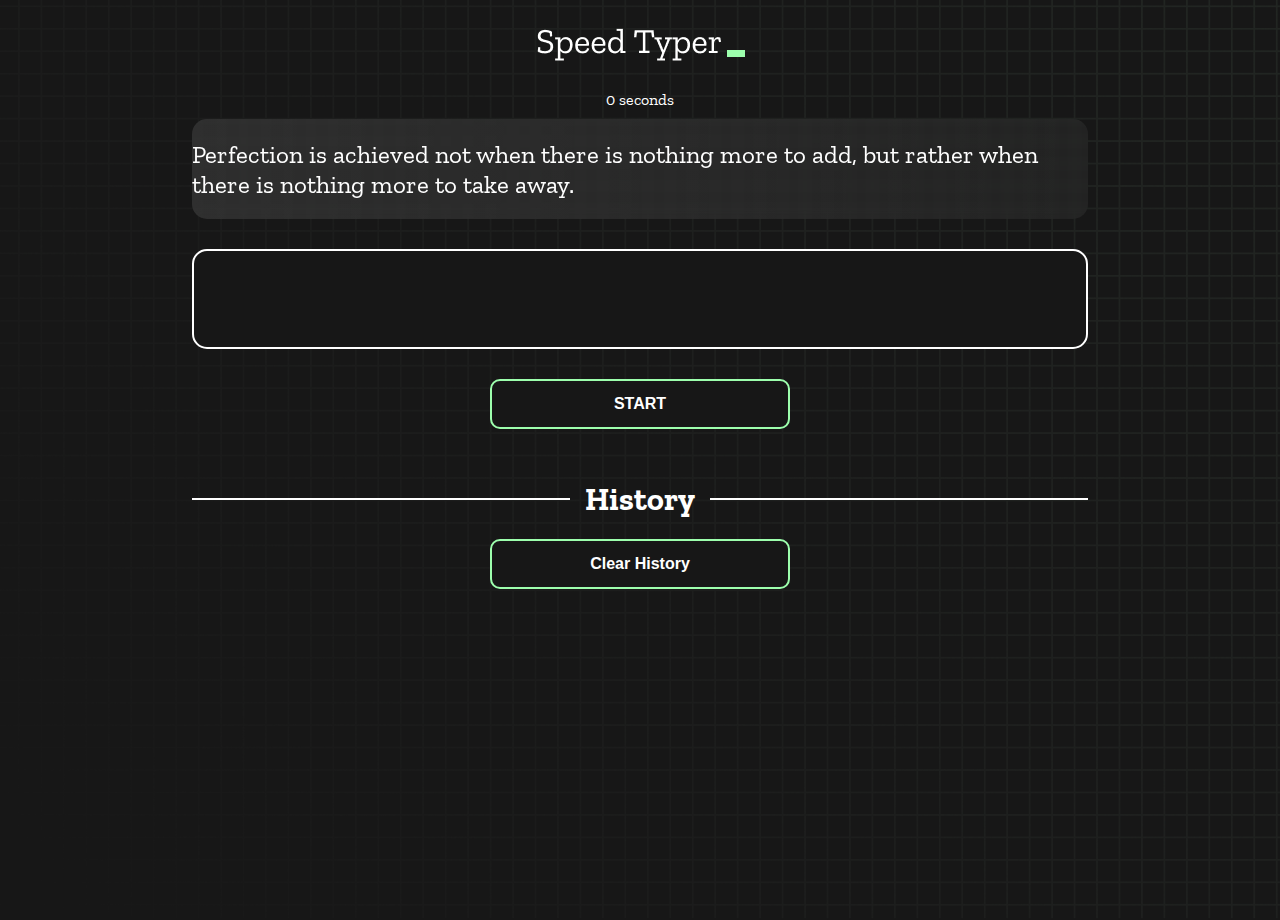
<file: index.html>
<!DOCTYPE html>
<html lang="en">

<head>
  <meta charset="UTF-8" />
  <meta http-equiv="X-UA-Compatible" content="IE=edge" />
  <meta name="viewport" content="width=device-width, initial-scale=1.0" />
  <title>Type Tester Monster</title>
  <link rel="stylesheet" href="styles.css" />
  <link rel="preconnect" href="https://fonts.googleapis.com" />
  <link rel="preconnect" href="https://fonts.gstatic.com" crossorigin />
  <link href="https://fonts.googleapis.com/css2?family=Zilla+Slab:wght@300;400;500&display=swap" rel="stylesheet" />

</head>

<body>
  <h1 class="title"><img src="./logo.png" /></h1>
  <div id="show-time">0 seconds</div>

  <div class="box-container">
    <div id="question"></div>

    <div id="display" class="inactive"></div>

    <div class="buttons">
      <button id="start">START</button>
    </div>

    <div class="divider-container">
      <div class="line"></div>
      <h1 class="title2">History</h1>
      <div class="line"></div>
    </div>
    <div class="clear_history_btn_container">
      <button id="clearHistory">Clear History</button>
    </div>
    <div id="histories" class="row"></div>
  </div>

  <div id="countdown"></div>
  <div id="modal-background" class="hidden"></div>
  <div id="result" class="hidden"></div>

  <script src="./history.js"></script>
  <script src="./script.js"></script>
  <script>
    window.addEventListener('keydown', function (e) {
      if (e.keyCode == 32 && e.target == document.body) {
        e.preventDefault();
      }
    });
  </script>
</body>

</html>
</file>
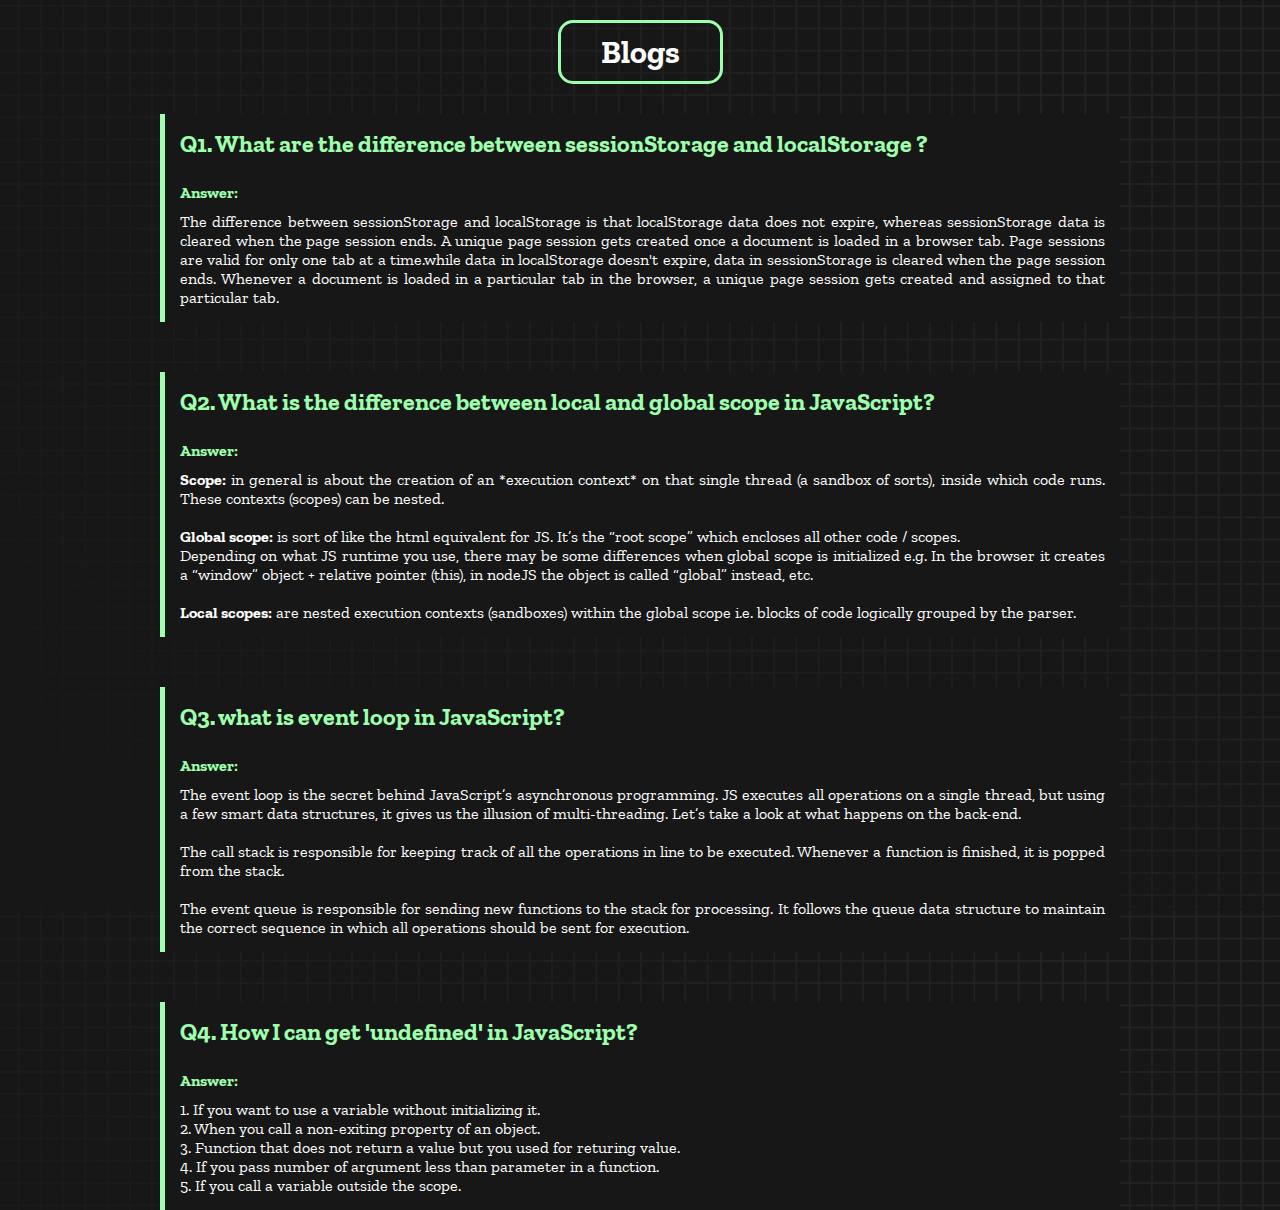
<file: blog.html>
<!DOCTYPE html>
<html lang="en">

<head>
    <meta charset="UTF-8" />
    <meta http-equiv="X-UA-Compatible" content="IE=edge" />
    <meta name="viewport" content="width=device-width, initial-scale=1.0" />
    <title>Type Tester Monster</title>
    <link rel="stylesheet" href="styles.css" />
    <link rel="preconnect" href="https://fonts.googleapis.com" />
    <link rel="preconnect" href="https://fonts.gstatic.com" crossorigin />
    <link href="https://fonts.googleapis.com/css2?family=Zilla+Slab:wght@300;400;500&display=swap" rel="stylesheet" />
    <style>
        
    </style>
</head>

<body>
    <div class="blg_header">
        <h1 class="blog_header">Blogs</h1>
    </div>
    <div class="blog_items">
        <div class="blog_item">
            <h2>Q1. What are the difference between sessionStorage and localStorage ?</h2>
            <h4>Answer:</h4>
            <p>
                The difference between sessionStorage and localStorage is that localStorage data does not expire,
                whereas sessionStorage data is cleared when the page session ends. A unique page session gets created
                once a document is loaded in a browser tab. Page sessions are valid for only one tab at a time.while
                data in localStorage doesn't expire, data in sessionStorage is cleared when the page session ends.
                Whenever a document is loaded in a particular tab in the browser, a unique page session gets created and
                assigned to that particular tab.
            </p>
        </div>
        <div class="blog_item">
            <h2>Q2. What is the difference between local and global scope in JavaScript?</h2>
            <h4>Answer:</h4>
            <p>
                <b>Scope:</b> in general is about the creation of an *execution context* on that single thread (a
                sandbox of
                sorts), inside which code runs. These contexts (scopes) can be nested. <br><br>

                <b>Global scope:</b> is sort of like the html equivalent for JS. It’s the “root scope” which encloses
                all
                other code / scopes.<br>

                Depending on what JS runtime you use, there may be some differences when global scope is initialized
                e.g. In the browser it creates a “window” object + relative pointer (this), in nodeJS the object is
                called “global” instead, etc.<br><br>

                <b>Local scopes:</b> are nested execution contexts (sandboxes) within the global scope i.e. blocks of
                code
                logically grouped by the parser.


            </p>
        </div>
        <div class="blog_item">
            <h2>Q3. what is event loop in JavaScript?</h2>
            <h4>Answer:</h4>
            <p>
                The event loop is the secret behind JavaScript’s asynchronous programming. JS executes all operations on
                a single thread, but using a few smart data structures, it gives us the illusion of multi-threading.
                Let’s take a look at what happens on the back-end. <br><br>
                The call stack is responsible for keeping track of all the operations in line to be executed. Whenever a
                function is finished, it is popped from the stack.<br><br>
                The event queue is responsible for sending new functions to the stack for processing. It follows the
                queue data structure to maintain the correct sequence in which all operations should be sent for
                execution.
            </p>
        </div>
        <div class="blog_item">
            <h2>Q4. How I can get 'undefined' in JavaScript?</h2>
            <h4>Answer:</h4>
            <p>
                1. If you want to use a variable without initializing it. <br>
                2. When you call a non-exiting property of an object. <br>
                3. Function that does not return a value but you used for returing value. <br>
                4. If you pass number of argument less than parameter in a function. <br>
                5. If you call a variable outside the scope. <br>
            </p>
        </div>
    </div>


</body>

</html>
</file>
<file: styles.css>
* {
  padding: 0;
  margin: 0;
  box-sizing: border-box;
}

body {
  background-image: url("./bg.png");
  background-size: cover;
  background-position: left top;
  font-family: "Zilla Slab", serif;
}
body { height: 100vh; }

.box-container {
  width: 70%;
  margin: 0 auto;
}

#question {
  height: 100px;
  display: flex;
  align-items: center;
  justify-content: center;
  color: white;
  font-size: 25px;
  border-radius: 15px;
  background: rgb(255, 255, 255);
  background: linear-gradient(
    92.49deg,
    rgba(255, 255, 255, 0.1) 0.18%,
    rgba(255, 255, 255, 0.05) 99.85%
  );
  backdrop-filter: blur(5px);
  margin-bottom: 30px;
}

#display {
  height: 100px;
  display: flex;
  flex-wrap: wrap;
  align-items: center;
  padding-left: 5rem;
  color: white;
  font-size: 32px;
  background-color: #171717;
  border: 2px solid #9dffad;
  border-radius: 15px;
}

#countdown {
  position: fixed;
  height: 100vh;
  width: 100vw;
  background-color: rgba(0, 0, 0, 0.8);
  top: 0;
  left: 0;
  display: flex;
  align-items: center;
  justify-content: center;
  font-size: 3rem;
  color: white;
  display: none;
}
#result {
  position: absolute;
  top: 50%;
  left: 50%;
  transform: translate(-50%, -50%);
  height: 250px;
  width: 400px;
  background-color: #171717;
  border-radius: 15px;
  border: 2px solid #9dffad;
  color: white;
  text-align: center;
  padding: 2rem;
}
#show-time{
  text-align: center;
  color: white;
  margin: 10px 0;
}
.clear_history_btn_container{
  display: flex;
}

#clearHistory{
  margin:0 auto 20px auto;
}

.green {
  color: #9dffad;
}
.red {
  color: #eb6565;
}
.bold {
  font-weight: 700;
}
.inactive {
  border: 2px solid white !important;
}
.hidden {
  display: none;
}
.title {
  text-align: center;
  color: white;
  margin: 20px 0;
}

.divider-container {
  height: 80px;
  display: flex;
  justify-content: center;
  align-items: center;
  gap: 15px;
  margin: 0 auto;
}

.line {
  height: 2px;
  background: white;
  width: 100%;
}

.title2 {
  color: white;
  display: block;
}

.buttons {
  display: flex;
  justify-content: center;
  margin: 30px 0;
}
button {
  padding: 10px 20px;
  border: none;
  font-size: 16px;
  font-weight: bold;
  width: 300px;
  height: 50px;
  color: white;
  background-color: #171717;
  border-radius: 10px;
  border: 2px solid #9dffad;
  cursor: pointer;
}

#histories {
  display: flex;
  flex-wrap: wrap;
  justify-content: space-around;
}

.card {
  width: 30%;
  margin-left:1.5%;
  margin-right:1.5%;
  height: 100%;
  padding: 50px;
  /* display: flex; */
  justify-content: space-between;
  align-items: center;
  padding: 20px 30px;
  color: white;
  border-radius: 15px;
  background: rgb(255, 255, 255);
  background: linear-gradient(
    92.49deg,
    rgba(255, 255, 255, 0.1) 0.18%,
    rgba(255, 255, 255, 0.05) 99.85%
  );
  backdrop-filter: blur(5px);
  margin-bottom: 30px;
}

.card h3{
  color: #9dffad;
}

.card h3,p{
  text-align: center;
  margin-top: 10px;
}




#modal-background {
  background: rgb(255, 255, 255);
  background: linear-gradient(
    92.49deg,
    rgba(255, 255, 255, 0.1) 0.18%,
    rgba(255, 255, 255, 0.05) 99.85%
  );
  backdrop-filter: blur(5px);
  height: 100vh;
  width: 100%;
  position: fixed;
  top: 1px;
}
.grid-container {
  width: 90%;
  margin: 0 auto;
  display: grid;
  grid-template-columns: auto auto;
  padding: 10px;

}

.m-15{
  margin: 15px 0 15px 0;
}

.grid-item {
  background-color: #171717;
  border: 3px solid #9dffad;
  padding: 20px;
  font-size: 30px;
  text-align: center;
  margin: 20px
}

.blg_header {
  text-align: center;
}

.blog_header {
  text-align: center;
  border: 3px solid #9dffad;
  border-radius: 15px;
  display: inline-block;
  padding: 10px 40px;
  margin: 20px auto;
  color: white;

}

.blog_items {
  width: 75%;
  margin: 10px auto 50px auto;
  color: white; 
}

.blog_item {
  background-color: #171717;
  padding: 15px;
  margin-bottom: 50px;
  border-left: 5px solid #9dffad;
}

.blog_item h4 {
  margin-top: 25px;
}

.blog_item h2,
h4 {
  color: #9dffad;
}

.blog_item p {
  text-align: justify;
}

@media only screen and (max-width: 767px) {
  .box-container {
    padding: 0 20px;
    width: 100%;
  }
  .card {
    width: 100%;
  }
}
</file>
